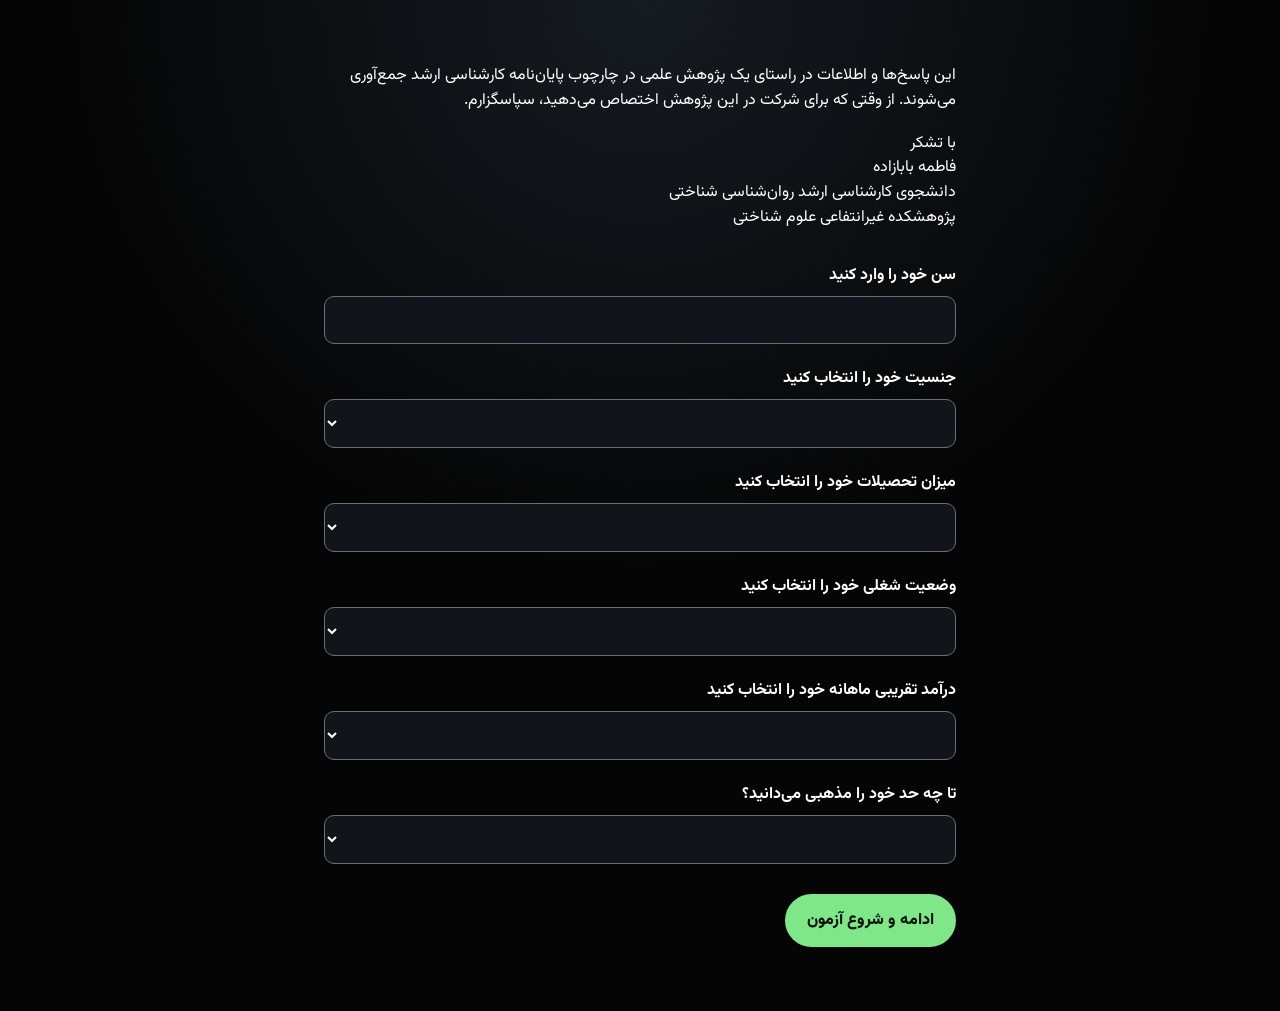
<file: web-preview/index.html>
<!doctype html>
<html lang="fa" dir="rtl">
  <head>
    <meta charset="utf-8">
    <meta name="viewport" content="width=device-width, initial-scale=1, viewport-fit=cover">
    <meta name="theme-color" content="#050505">
    <title>آزمون تداعی ضمنی نژاد — پیش‌نمایش مرورگر</title>
    <link rel="stylesheet" href="styles.css">
  </head>
  <body>
    <main id="app" class="app" aria-live="polite">
      <section id="intro" class="panel intro">
        <div class="research-introduction">
          <p>این پاسخ‌ها و اطلاعات در راستای یک پژوهش علمی در چارچوب پایان‌نامه کارشناسی ارشد جمع‌آوری می‌شوند. از وقتی که برای شرکت در این پژوهش اختصاص می‌دهید، سپاسگزارم.</p>
          <p>با تشکر<br>فاطمه بابازاده<br>دانشجوی کارشناسی ارشد روان‌شناسی شناختی<br>پژوهشکده غیرانتفاعی علوم شناختی</p>
        </div>
        <form id="demographic-form" novalidate>
          <label class="field"><span>سن خود را وارد کنید</span><input id="age" name="age" type="text" inputmode="numeric" aria-describedby="age-error" required></label>
          <p id="age-error" class="validation-message" role="alert" hidden>با سپاس از تمایل شما برای شرکت در این پژوهش، شرایط سنی لازم برای شرکت در این مطالعه ۲۰ تا ۴۰ سال است.</p>
          <label class="field"><span>جنسیت خود را انتخاب کنید</span><select id="gender" name="gender" required><option value="" selected disabled></option><option value="female">زن</option><option value="male">مرد</option><option value="prefer_not_to_say">ترجیح می‌دهم نگویم</option></select></label>
          <label class="field"><span>میزان تحصیلات خود را انتخاب کنید</span><select id="education-level" name="education_level" required><option value="" selected disabled></option><option>دیپلم</option><option>کارشناسی</option><option>کارشناسی ارشد</option><option>دکترا</option></select></label>
          <label class="field"><span>وضعیت شغلی خود را انتخاب کنید</span><select id="employment-status" name="employment_status" required><option value="" selected disabled></option><option>شاغل</option><option>بیکار</option><option>بازنشسته</option><option>دانشجو</option></select></label>
          <label class="field"><span>درآمد تقریبی ماهانه خود را انتخاب کنید</span><select id="monthly-income" name="monthly_income" required><option value="" selected disabled></option><option>زیر ۲۵ میلیون تومان</option><option>بین ۲۵ تا ۵۰ میلیون تومان</option><option>بین ۵۰ تا ۷۵ میلیون تومان</option><option>بین ۷۵ تا ۱۰۰ میلیون تومان</option><option>بالای ۱۰۰ میلیون تومان</option><option>ترجیح می‌دهم نگویم</option></select></label>
          <label class="field"><span>تا چه حد خود را مذهبی می‌دانید؟</span><select id="religiosity" name="religiosity" required><option value="" selected disabled></option><option>اصلاً</option><option>کمی</option><option>متوسط</option><option>زیاد</option><option>خیلی زیاد</option><option>ترجیح می‌دهم نگویم</option></select></label>
          <p id="image-error" class="validation-message" role="alert" hidden>بارگذاری تصاویر انجام نشد. اتصال را بررسی کنید و دوباره دکمهٔ شروع را بزنید.</p>
          <button id="start-button" class="primary-button" type="submit">ادامه و شروع آزمون</button>
        </form>
      </section>

      <section id="task" class="task" hidden>
        <header class="task-header">
          <div><span id="part-label">بخش ۱ از ۷</span><span id="trial-label" class="trial-label"></span></div>
          <div class="progress-track" aria-hidden="true"><div id="progress-fill"></div></div>
        </header>

        <div class="stage">
          <div id="left-category" class="category category-left"></div>
          <div id="right-category" class="category category-right"></div>
          <div id="instruction-card" class="instruction-card" hidden></div>
          <div id="stimulus" class="stimulus" aria-label="محرک"></div>
          <div id="error" class="error" role="alert" hidden>×</div>
        </div>

        <div id="response-controls" class="response-controls" hidden>
          <button id="left-response" class="response-button" type="button"><span class="key">E</span><span>چپ</span></button>
          <button id="right-response" class="response-button" type="button"><span class="key">I</span><span>راست</span></button>
        </div>
        <p id="key-hint" class="key-hint">برای سمت چپ <kbd>E</kbd> یا برای سمت راست <kbd>I</kbd> را فشار دهید</p>
      </section>

      <section id="post-iat-transition" class="panel questionnaire-panel" hidden>
        <h1>از مشارکت شما سپاسگزاریم</h1>
        <p>در ادامه، لطفاً به دو پرسشنامه پاسخ دهید.</p>
        <button id="start-sdo-button" class="primary-button" type="button">ادامه</button>
      </section>

      <section id="sdo-questionnaire" class="panel questionnaire-panel" hidden>
        <h1>پرسشنامهٔ اول</h1>
        <p>لطفاً میزان موافقت یا مخالفت خود را با هر یک از عبارت‌های زیر مشخص کنید.</p>
        <form id="sdo-form" novalidate><div id="sdo-items" class="questionnaire-items"></div>
          <p id="sdo-error" class="validation-message" role="alert" hidden>لطفاً به همهٔ پرسش‌ها پاسخ دهید.</p>
          <button class="primary-button" type="submit">ادامه</button>
        </form>
      </section>

      <section id="mfq-questionnaire" class="panel questionnaire-panel" hidden>
        <h1>پرسشنامهٔ دوم</h1>
        <p>لطفا هر یک از عبارت‌هایی را که در ادامه می‌آیند با دقت بخوانید و مشخص کنید که هر کدام تا چه اندازه شما یا نظرات شما را توصیف می‌کنند.</p>
        <form id="mfq-form" novalidate><div id="mfq-items" class="questionnaire-items"></div>
          <p id="mfq-error" class="validation-message" role="alert" hidden>لطفاً پیش از ادامه به همهٔ ۳۶ پرسش پاسخ دهید.</p>
          <button id="submit-mfq-button" class="primary-button" type="submit">ثبت پاسخ‌ها</button>
        </form>
      </section>

      <section id="summary" class="panel summary" hidden>
        <div id="completion-message" class="completion-message" hidden>
          <h1>با سپاس از مشارکت شما</h1>
          <p>پاسخ‌های شما با موفقیت ثبت شد.</p>
          <p>از زمانی که برای شرکت در این پژوهش اختصاص دادید، صمیمانه سپاسگزاریم.</p>
          <p>مشارکت شما در انجام این پژوهش برای ما بسیار ارزشمند است.</p>
          <p>با تشکر</p>
          <p class="completion-final">آزمون به پایان رسیده است. اکنون می‌توانید این صفحه را ببندید.</p>
        </div>
        <div id="save-result" class="save-result" role="status" aria-live="polite">
          <span id="save-status" class="save-status"></span>
          <button id="retry-save-button" class="secondary-button retry-save-button" type="button" hidden>تلاش دوباره برای ذخیره</button>
        </div>
      </section>
    </main>
    <script src="sdo-data.js"></script>
    <script src="sdo-scoring.js"></script>
    <script src="questionnaire-data.js"></script>
    <script src="mfq-scoring.js"></script>
    <script src="sheets-client.js?v=1"></script>
    <script src="app.js?v=iat-output-2"></script>
  </body>
</html>
</file>
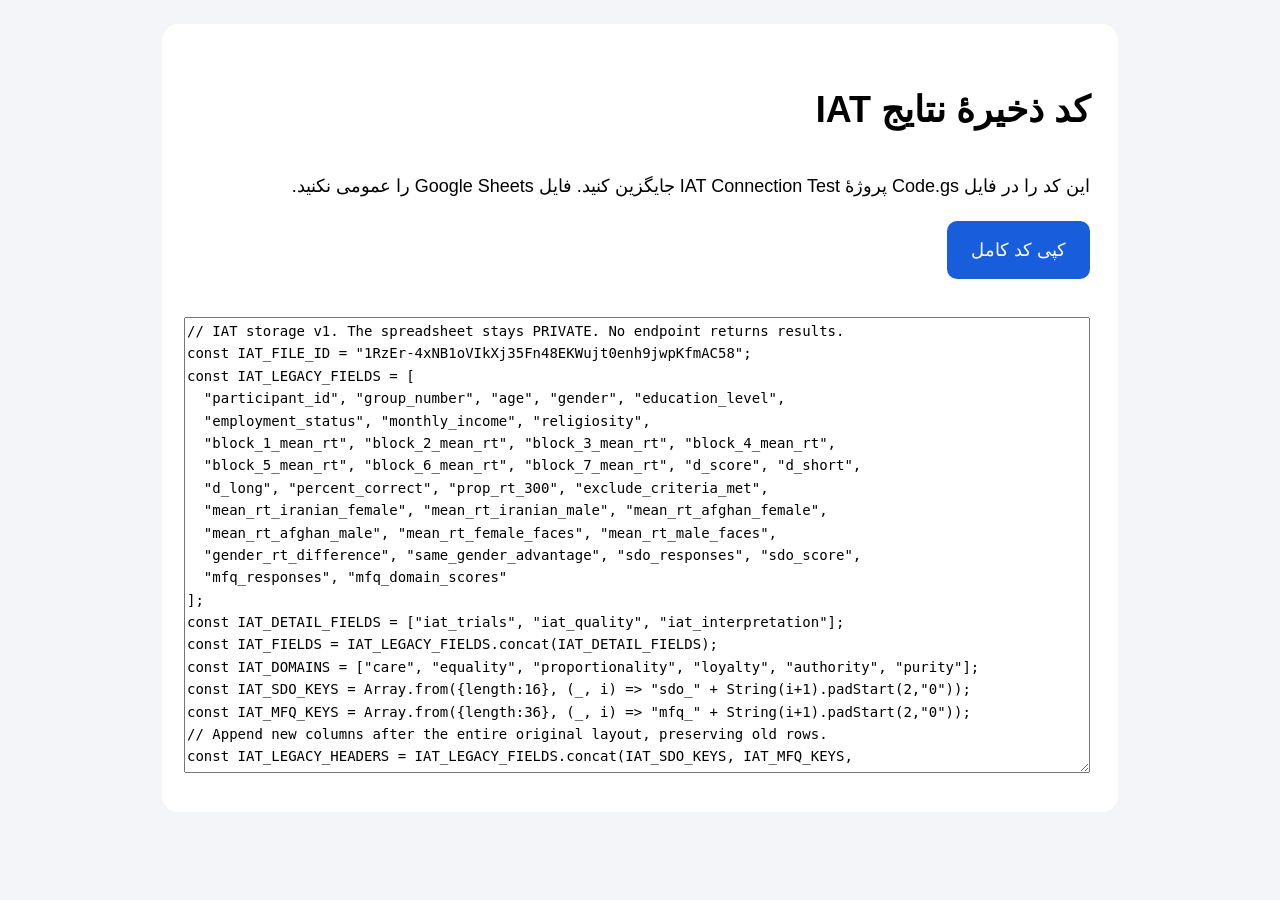
<file: web-preview/setup-storage.html>
<!doctype html><html lang="fa" dir="rtl"><meta charset="utf-8"><meta name="viewport" content="width=device-width,initial-scale=1"><title>کد ذخیرهٔ نتایج IAT</title>
<style>body{font:18px/1.9 Tahoma,Arial;background:#f3f5f8;margin:0;padding:24px}main{max-width:900px;margin:auto;background:white;border-radius:16px;padding:28px}button{font:inherit;background:#175ddc;color:white;border:0;border-radius:10px;padding:12px 24px;cursor:pointer}textarea{width:100%;height:50vh;direction:ltr;text-align:left;font:14px/1.6 monospace;margin-top:20px}</style>
<main><h1>کد ذخیرهٔ نتایج IAT</h1><p>این کد را در فایل Code.gs پروژهٔ IAT Connection Test جایگزین کنید. فایل Google Sheets را عمومی نکنید.</p><button id="copy">کپی کد کامل</button><p id="status" role="status" aria-live="polite"></p><textarea id="code" readonly aria-label="کد کامل">// IAT storage v1. The spreadsheet stays PRIVATE. No endpoint returns results.
const IAT_FILE_ID = &quot;1RzEr-4xNB1oVIkXj35Fn48EKWujt0enh9jwpKfmAC58&quot;;
const IAT_LEGACY_FIELDS = [
  &quot;participant_id&quot;, &quot;group_number&quot;, &quot;age&quot;, &quot;gender&quot;, &quot;education_level&quot;,
  &quot;employment_status&quot;, &quot;monthly_income&quot;, &quot;religiosity&quot;,
  &quot;block_1_mean_rt&quot;, &quot;block_2_mean_rt&quot;, &quot;block_3_mean_rt&quot;, &quot;block_4_mean_rt&quot;,
  &quot;block_5_mean_rt&quot;, &quot;block_6_mean_rt&quot;, &quot;block_7_mean_rt&quot;, &quot;d_score&quot;, &quot;d_short&quot;,
  &quot;d_long&quot;, &quot;percent_correct&quot;, &quot;prop_rt_300&quot;, &quot;exclude_criteria_met&quot;,
  &quot;mean_rt_iranian_female&quot;, &quot;mean_rt_iranian_male&quot;, &quot;mean_rt_afghan_female&quot;,
  &quot;mean_rt_afghan_male&quot;, &quot;mean_rt_female_faces&quot;, &quot;mean_rt_male_faces&quot;,
  &quot;gender_rt_difference&quot;, &quot;same_gender_advantage&quot;, &quot;sdo_responses&quot;, &quot;sdo_score&quot;,
  &quot;mfq_responses&quot;, &quot;mfq_domain_scores&quot;
];
const IAT_DETAIL_FIELDS = [&quot;iat_trials&quot;, &quot;iat_quality&quot;, &quot;iat_interpretation&quot;];
const IAT_FIELDS = IAT_LEGACY_FIELDS.concat(IAT_DETAIL_FIELDS);
const IAT_DOMAINS = [&quot;care&quot;, &quot;equality&quot;, &quot;proportionality&quot;, &quot;loyalty&quot;, &quot;authority&quot;, &quot;purity&quot;];
const IAT_SDO_KEYS = Array.from({length:16}, (_, i) =&gt; &quot;sdo_&quot; + String(i+1).padStart(2,&quot;0&quot;));
const IAT_MFQ_KEYS = Array.from({length:36}, (_, i) =&gt; &quot;mfq_&quot; + String(i+1).padStart(2,&quot;0&quot;));
// Append new columns after the entire original layout, preserving old rows.
const IAT_LEGACY_HEADERS = IAT_LEGACY_FIELDS.concat(IAT_SDO_KEYS, IAT_MFQ_KEYS,
  IAT_DOMAINS.map(k =&gt; &quot;mfq_&quot; + k), [&quot;received_at&quot;, &quot;payload_sha256&quot;, &quot;payload_json&quot;]);
const IAT_DETAILS_HEADERS = IAT_LEGACY_HEADERS.concat(IAT_DETAIL_FIELDS);
const IAT_NATIONALITY_HEADERS = [&quot;mean_rt_iranian_faces&quot;, &quot;mean_rt_afghan_faces&quot;, &quot;nationality_rt_difference&quot;];
const IAT_HEADERS = IAT_DETAILS_HEADERS.concat(IAT_NATIONALITY_HEADERS);

function doGet() {
  return output_({service:&quot;iat-sheets&quot;, schema_version:1, fields:IAT_FIELDS, iat_details_version:1, nationality_means_version:1});
}

function output_(value) {
  return ContentService.createTextOutput(JSON.stringify(value))
    .setMimeType(ContentService.MimeType.JSON);
}

function canonical_(value) {
  if (Array.isArray(value)) return &quot;[&quot; + value.map(canonical_).join(&quot;,&quot;) + &quot;]&quot;;
  if (value &amp;&amp; typeof value === &quot;object&quot;) return &quot;{&quot; + Object.keys(value).sort()
    .map(k =&gt; JSON.stringify(k) + &quot;:&quot; + canonical_(value[k])).join(&quot;,&quot;) + &quot;}&quot;;
  return JSON.stringify(value);
}

function digest_(body) {
  return Utilities.computeDigest(Utilities.DigestAlgorithm.SHA_256, body, Utilities.Charset.UTF_8)
    .map(b =&gt; ((b+256)%256).toString(16).padStart(2,&quot;0&quot;)).join(&quot;&quot;);
}

function object_(value) {
  return value !== null &amp;&amp; typeof value === &quot;object&quot; &amp;&amp; !Array.isArray(value);
}

function exactKeys_(value, keys) {
  return object_(value) &amp;&amp; Object.keys(value).length === keys.length
    &amp;&amp; keys.every(k =&gt; Object.prototype.hasOwnProperty.call(value,k));
}

function valid_(p) {
  // Old completed/offline submissions retain their original payload and hash.
  if (!exactKeys_(p,IAT_LEGACY_FIELDS) &amp;&amp; !exactKeys_(p,IAT_FIELDS)) return false;
  if (Object.prototype.hasOwnProperty.call(p,&quot;iat_trials&quot;) &amp;&amp; !validIatDetails_(p)) return false;
  if (typeof p.participant_id !== &quot;string&quot; || !/^[0-9a-f]{8}-[0-9a-f]{4}-4[0-9a-f]{3}-[89ab][0-9a-f]{3}-[0-9a-f]{12}$/i.test(p.participant_id)) return false;
  if (![1,2].includes(p.group_number) || !Number.isInteger(p.age) || p.age&lt;20 || p.age&gt;40) return false;
  const text = [&quot;gender&quot;,&quot;education_level&quot;,&quot;employment_status&quot;,&quot;monthly_income&quot;,&quot;religiosity&quot;];
  if (!text.every(k =&gt; typeof p[k] === &quot;string&quot; &amp;&amp; p[k].length&gt;0 &amp;&amp; p[k].length&lt;=300)) return false;
  const nonNumeric = [&quot;participant_id&quot;,&quot;group_number&quot;,&quot;age&quot;,&quot;exclude_criteria_met&quot;,
    &quot;sdo_responses&quot;,&quot;mfq_responses&quot;,&quot;mfq_domain_scores&quot;].concat(text);
  const numeric = IAT_LEGACY_FIELDS.filter(k =&gt; !nonNumeric.includes(k));
  // Uncomputable IAT scores are null in the existing browser JSON payload.
  if (!numeric.every(k =&gt; p[k]===null || typeof p[k]===&quot;number&quot; &amp;&amp; Number.isFinite(p[k]))) return false;
  if (typeof p.exclude_criteria_met !== &quot;boolean&quot;) return false;
  if (!exactKeys_(p.sdo_responses,IAT_SDO_KEYS) || !IAT_SDO_KEYS.every(k =&gt; Number.isInteger(p.sdo_responses[k]) &amp;&amp; p.sdo_responses[k]&gt;=1 &amp;&amp; p.sdo_responses[k]&lt;=5)) return false;
  if (!exactKeys_(p.mfq_responses,IAT_MFQ_KEYS) || !IAT_MFQ_KEYS.every(k =&gt; Number.isInteger(p.mfq_responses[k]) &amp;&amp; p.mfq_responses[k]&gt;=0 &amp;&amp; p.mfq_responses[k]&lt;=4)) return false;
  return exactKeys_(p.mfq_domain_scores,IAT_DOMAINS) &amp;&amp; IAT_DOMAINS.every(k =&gt;
    typeof p.mfq_domain_scores[k]===&quot;number&quot; &amp;&amp; Number.isFinite(p.mfq_domain_scores[k])
    &amp;&amp; p.mfq_domain_scores[k]&gt;=0 &amp;&amp; p.mfq_domain_scores[k]&lt;=4);
}

function validIatDetails_(p) {
  const trials=p.iat_trials, q=p.iat_quality, interpretation=p.iat_interpretation;
  if (!Array.isArray(trials) || trials.length&gt;180 || !object_(q) || !object_(interpretation)) return false;
  const trialKeys=[&quot;trial&quot;,&quot;block&quot;,&quot;category&quot;,&quot;stimulus&quot;,&quot;expected&quot;,&quot;initial&quot;,&quot;response&quot;,&quot;method&quot;,&quot;correct&quot;,&quot;first_rt&quot;,&quot;rt&quot;];
  if (!trials.every((t,i) =&gt; exactKeys_(t,trialKeys) &amp;&amp; t.trial===i+1
    &amp;&amp; Number.isInteger(t.block) &amp;&amp; t.block&gt;=1 &amp;&amp; t.block&lt;=7
    &amp;&amp; [&quot;targetA&quot;,&quot;targetB&quot;,&quot;attributeA&quot;,&quot;attributeB&quot;].includes(t.category)
    &amp;&amp; typeof t.stimulus===&quot;string&quot; &amp;&amp; t.stimulus.length&gt;0 &amp;&amp; t.stimulus.length&lt;=100
    &amp;&amp; [&quot;left&quot;,&quot;right&quot;].includes(t.expected) &amp;&amp; [&quot;left&quot;,&quot;right&quot;].includes(t.initial)
    &amp;&amp; t.response===t.expected &amp;&amp; [&quot;keyboard&quot;,&quot;touch&quot;].includes(t.method)
    &amp;&amp; typeof t.correct===&quot;boolean&quot; &amp;&amp; t.correct===(t.initial===t.expected)
    &amp;&amp; Number.isSafeInteger(t.first_rt) &amp;&amp; t.first_rt&gt;=0
    &amp;&amp; Number.isSafeInteger(t.rt) &amp;&amp; t.rt&gt;=t.first_rt)) return false;
  const reasons=[&quot;incomplete_test_blocks&quot;,&quot;invalid_latency&quot;,&quot;empty_scoring_cell&quot;,&quot;insufficient_scoring_trials&quot;,&quot;zero_variance&quot;,&quot;nonfinite_d_score&quot;,&quot;too_many_fast_responses&quot;];
  if (q.scoring_version!==&quot;millisecond-corrected-rt-v1&quot; || typeof q.valid!==&quot;boolean&quot; || typeof q.excluded!==&quot;boolean&quot;
    || !Array.isArray(q.reasons) || q.reasons.length&gt;reasons.length || !q.reasons.every(r=&gt;reasons.includes(r))
    || q.excluded!==(q.reasons.length&gt;0) || (!q.valid &amp;&amp; !q.excluded)
    || p.exclude_criteria_met!==q.excluded) return false;
  if (![&quot;total_test_trials&quot;,&quot;retained_trials&quot;,&quot;slow_trials&quot;,&quot;fast_trials&quot;].every(k=&gt;Number.isInteger(q[k]) &amp;&amp; q[k]&gt;=0 &amp;&amp; q[k]&lt;=120)) return false;
  const cells=[&quot;compatible-short&quot;,&quot;compatible-long&quot;,&quot;incompatible-short&quot;,&quot;incompatible-long&quot;];
  if (!exactKeys_(q.cell_counts,cells) || !cells.every(k=&gt;Number.isInteger(q.cell_counts[k]) &amp;&amp; q.cell_counts[k]&gt;=0 &amp;&amp; q.cell_counts[k]&lt;=120)) return false;
  if (!exactKeys_(interpretation,[&quot;status&quot;,&quot;direction&quot;,&quot;strength&quot;])) return false;
  if (!q.valid || q.excluded) return interpretation.status===(q.valid?&quot;excluded&quot;:&quot;invalid&quot;)
    &amp;&amp; interpretation.direction===null &amp;&amp; interpretation.strength===null;
  if (![p.d_score,p.d_short,p.d_long].every(v=&gt;typeof v===&quot;number&quot; &amp;&amp; Number.isFinite(v))) return false;
  const d=p.d_score, magnitude=Math.abs(d);
  return interpretation.status===&quot;valid&quot;
    &amp;&amp; interpretation.direction===(magnitude&lt;=0.15?&quot;little_to_no&quot;:d&gt;0?&quot;iranian&quot;:&quot;afghan&quot;)
    &amp;&amp; interpretation.strength===(magnitude&gt;=0.65?&quot;strong&quot;:magnitude&gt;0.35?&quot;moderate&quot;:magnitude&gt;0.15?&quot;slight&quot;:&quot;little_to_no&quot;);
}

function cell_(value) {
  if (value===null) return &quot;&quot;;
  if (typeof value===&quot;object&quot;) return canonical_(value);
  // Keep spreadsheet formulas out of cells; payload_json preserves raw values.
  if (typeof value===&quot;string&quot; &amp;&amp; /^\s*[=+@-]/.test(value)) return &quot;\u200b&quot; + value;
  return value;
}

function nationalityFaceMeans_(p) {
  // Use each retained face trial directly, regardless of depicted gender.
  // No raw IAT in old 33-field records: leave these columns blank.
  const totals={targetA:{sum:0,count:0},targetB:{sum:0,count:0}};
  for (const t of p.iat_trials || []) {
    if (![3,4,6,7].includes(t.block) || !Number.isFinite(t.rt) || t.rt&lt;0 || t.rt&gt;10000) continue;
    const group=totals[t.category];
    if (group) {group.sum+=t.rt;group.count++;}
  }
  const iranian=totals.targetA.count ? totals.targetA.sum/totals.targetA.count : null;
  const afghan=totals.targetB.count ? totals.targetB.sum/totals.targetB.count : null;
  return [iranian,afghan,iranian===null || afghan===null ? null : afghan-iranian];
}

function doPost(e) {
  // Browser sends URL-encoded &quot;data&quot; to avoid a cross-origin JSON preflight.
  // A readable JSON receipt, NOT an opaque no-cors response, confirms saving.
  const raw = e &amp;&amp; e.parameter &amp;&amp; e.parameter.data;
  if (typeof raw!==&quot;string&quot; || raw.length&gt;200000) return output_({saved:false,error:&quot;invalid_request&quot;});
  let envelope;
  try { envelope=JSON.parse(raw); } catch (_) { return output_({saved:false,error:&quot;invalid_json&quot;}); }
  if (!exactKeys_(envelope,[&quot;schema_version&quot;,&quot;kind&quot;,&quot;payload&quot;]) || envelope.schema_version!==1
    || ![&quot;results&quot;,&quot;probe&quot;].includes(envelope.kind) || !valid_(envelope.payload)) {
    return output_({saved:false,error:&quot;invalid_results&quot;});
  }
  const p=envelope.payload;
  const body=canonical_(p);
  // Google Sheets cells have a 50,000 character limit. Never silently truncate.
  if (body.length&gt;49000) return output_({saved:false,error:&quot;payload_too_large&quot;});
  const hash=digest_(body);
  const lock=LockService.getScriptLock();
  if (!lock.tryLock(20000)) return output_({saved:false,error:&quot;busy&quot;});
  try {
    const file=SpreadsheetApp.openById(IAT_FILE_ID);
    const tab=envelope.kind===&quot;probe&quot; ? &quot;StorageChecks&quot; : &quot;Results&quot;;
    let sheet=file.getSheetByName(tab);
    if (!sheet) sheet=file.insertSheet(tab);
    if (sheet.getMaxColumns()&lt;IAT_HEADERS.length) {
      sheet.insertColumnsAfter(sheet.getMaxColumns(),IAT_HEADERS.length-sheet.getMaxColumns());
    }
    if (sheet.getLastRow()===0) {
      sheet.getRange(1,1,1,IAT_HEADERS.length).setValues([IAT_HEADERS]);
      sheet.setFrozenRows(1);
    } else {
      const headers=sheet.getRange(1,1,1,IAT_HEADERS.length).getValues()[0];
      if (JSON.stringify(headers)!==JSON.stringify(IAT_HEADERS)) {
        const previous=[IAT_LEGACY_HEADERS,IAT_DETAILS_HEADERS].find(prefix =&gt;
          JSON.stringify(headers.slice(0,prefix.length))===JSON.stringify(prefix)
          &amp;&amp; headers.slice(prefix.length).every(value=&gt;value===&quot;&quot;));
        if (!previous) return output_({saved:false,error:&quot;headers_changed&quot;});
        const appended=IAT_HEADERS.slice(previous.length);
        sheet.getRange(1,previous.length+1,1,appended.length).setValues([appended]);
      }
    }
    const count=sheet.getLastRow()-1;
    if (count&gt;0) {
      const hits=sheet.getRange(2,1,count,1).createTextFinder(p.participant_id)
        .matchEntireCell(true).useRegularExpression(false).findAll();
      if (hits.length&gt;1) return output_({saved:false,error:&quot;duplicate_rows_detected&quot;});
      if (hits.length===1) {
        const old=sheet.getRange(hits[0].getRow(),1,1,IAT_HEADERS.length).getValues()[0];
        if (old[IAT_HEADERS.indexOf(&quot;payload_sha256&quot;)]!==hash
          || old[IAT_HEADERS.indexOf(&quot;payload_json&quot;)]!==body) return output_({saved:false,error:&quot;id_conflict&quot;});
        return output_({saved:true,participant_id:p.participant_id,payload_sha256:hash,duplicate:true});
      }
    }
    const row=IAT_LEGACY_FIELDS.map(k =&gt; cell_(p[k]))
      .concat(IAT_SDO_KEYS.map(k =&gt; p.sdo_responses[k]),IAT_MFQ_KEYS.map(k =&gt; p.mfq_responses[k]),
        IAT_DOMAINS.map(k =&gt; p.mfq_domain_scores[k]),[new Date().toISOString(),hash,body],
        IAT_DETAIL_FIELDS.map(k =&gt; Object.prototype.hasOwnProperty.call(p,k) ? cell_(p[k]) : &quot;&quot;),
        nationalityFaceMeans_(p).map(cell_));
    const next=sheet.getLastRow()+1;
    if (next&gt;sheet.getMaxRows()) sheet.insertRowsAfter(sheet.getMaxRows(),100);
    sheet.getRange(next,1,1,row.length).setValues([row]);
    SpreadsheetApp.flush();
    const stored=sheet.getRange(next,1,1,row.length).getValues()[0];
    if (!row.every((value,index) =&gt; value===stored[index])) return output_({saved:false,error:&quot;verification_failed&quot;});
    return output_({saved:true,participant_id:p.participant_id,payload_sha256:hash,duplicate:false});
  } catch (_) {
    // Never expose spreadsheet contents, account data, or raw platform errors.
    return output_({saved:false,error:&quot;storage_unavailable&quot;});
  } finally {
    lock.releaseLock();
  }
}
</textarea></main>
<script>const code=document.getElementById('code');document.getElementById('copy').addEventListener('click',async()=>{const status=document.getElementById('status');try{await navigator.clipboard.writeText(code.value);status.textContent='کد کامل کپی شد. به Apps Script برگردید، داخل کد قبلی کلیک کنید، Ctrl+A و سپس Ctrl+V بزنید. در پایان Ctrl+S بزنید.';}catch{code.focus();code.select();status.textContent='کد انتخاب شد؛ Ctrl+C بزنید تا کپی شود.';}});</script></html>
</file>
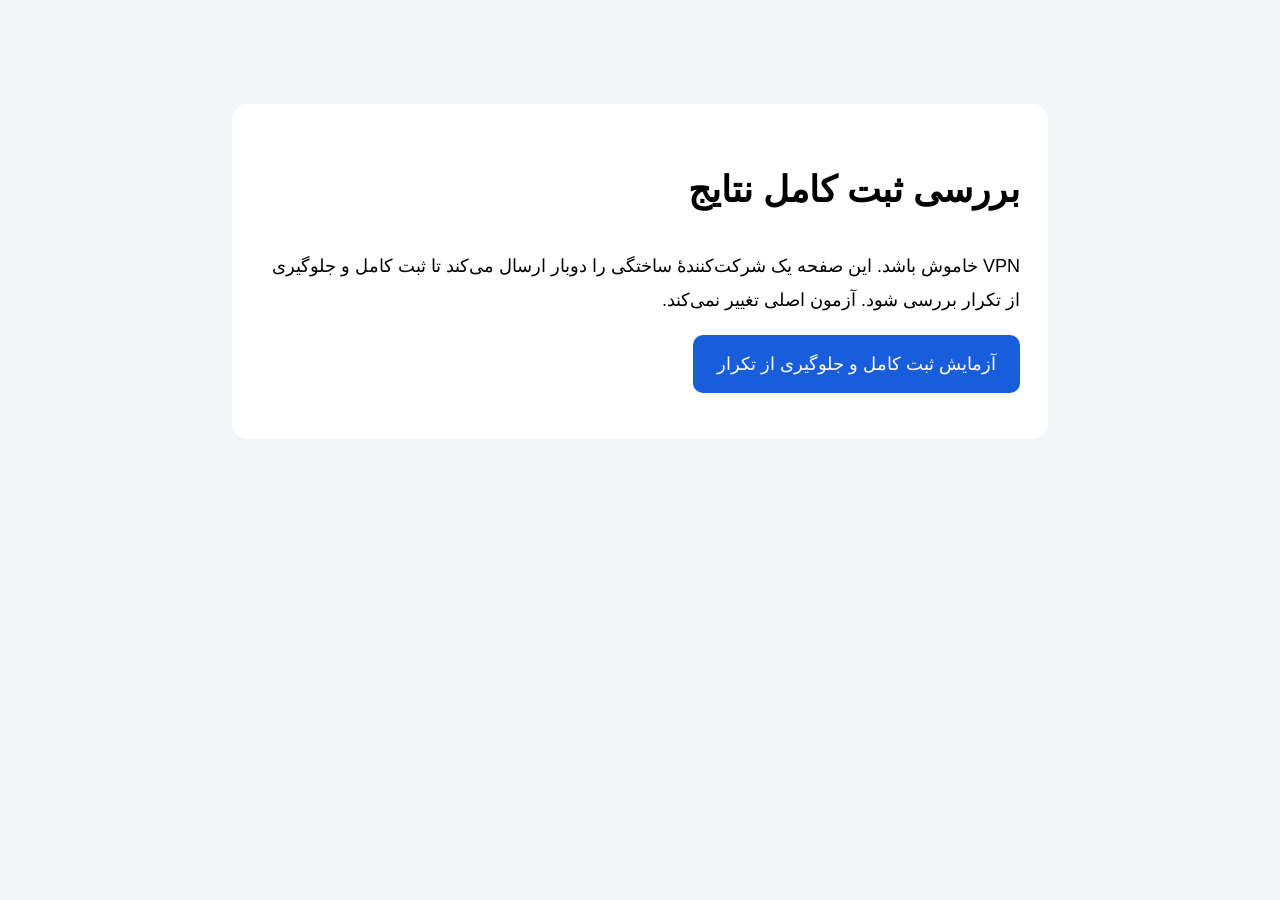
<file: web-preview/storage-check-complete.html>
<!doctype html><html lang="fa" dir="rtl"><meta charset="utf-8"><meta name="viewport" content="width=device-width,initial-scale=1"><title>بررسی ثبت کامل نتایج</title><style>body{font:18px/1.9 Tahoma,Arial;background:#f3f5f8;padding:24px}main{max-width:760px;margin:8vh auto;background:white;padding:28px;border-radius:16px}button{font:inherit;background:#175ddc;color:white;border:0;border-radius:10px;padding:12px 24px;cursor:pointer}button:disabled{opacity:.6}#status{white-space:pre-line}</style><main><h1>بررسی ثبت کامل نتایج</h1><p>VPN خاموش باشد. این صفحه یک شرکت‌کنندهٔ ساختگی را دوبار ارسال می‌کند تا ثبت کامل و جلوگیری از تکرار بررسی شود. آزمون اصلی تغییر نمی‌کند.</p><button id="send">آزمایش ثبت کامل و جلوگیری از تکرار</button><p id="status" role="status" aria-live="polite"></p></main><script src="sheets-client.js"></script><script>
const sample={"participant_id": "SET_AT_RUNTIME", "group_number": 1, "age": 25, "gender": "زن", "education_level": "آزمایشی", "employment_status": "آزمایشی", "monthly_income": "آزمایشی", "religiosity": "آزمایشی", "block_1_mean_rt": 510, "block_2_mean_rt": 520, "block_3_mean_rt": 530, "block_4_mean_rt": 540, "block_5_mean_rt": 550, "block_6_mean_rt": 560, "block_7_mean_rt": 570, "d_score": 0.4, "d_short": 0.25, "d_long": 0.55, "percent_correct": 95, "prop_rt_300": 0.02, "exclude_criteria_met": false, "mean_rt_iranian_female": 510, "mean_rt_iranian_male": 580, "mean_rt_afghan_female": 530, "mean_rt_afghan_male": 600, "mean_rt_female_faces": 520, "mean_rt_male_faces": 590, "gender_rt_difference": 70, "same_gender_advantage": 70, "sdo_responses": {"sdo_01": 3, "sdo_02": 3, "sdo_03": 3, "sdo_04": 3, "sdo_05": 3, "sdo_06": 3, "sdo_07": 3, "sdo_08": 3, "sdo_09": 3, "sdo_10": 3, "sdo_11": 3, "sdo_12": 3, "sdo_13": 3, "sdo_14": 3, "sdo_15": 3, "sdo_16": 3}, "sdo_score": 3, "mfq_responses": {"mfq_01": 2, "mfq_02": 2, "mfq_03": 2, "mfq_04": 2, "mfq_05": 2, "mfq_06": 2, "mfq_07": 2, "mfq_08": 2, "mfq_09": 2, "mfq_10": 2, "mfq_11": 2, "mfq_12": 2, "mfq_13": 2, "mfq_14": 2, "mfq_15": 2, "mfq_16": 2, "mfq_17": 2, "mfq_18": 2, "mfq_19": 2, "mfq_20": 2, "mfq_21": 2, "mfq_22": 2, "mfq_23": 2, "mfq_24": 2, "mfq_25": 2, "mfq_26": 2, "mfq_27": 2, "mfq_28": 2, "mfq_29": 2, "mfq_30": 2, "mfq_31": 2, "mfq_32": 2, "mfq_33": 2, "mfq_34": 2, "mfq_35": 2, "mfq_36": 2}, "mfq_domain_scores": {"care": 2, "equality": 2, "proportionality": 2, "loyalty": 2, "authority": 2, "purity": 2}};
sample.participant_id=crypto.randomUUID();
const button=document.getElementById('send'),status=document.getElementById('status');
button.addEventListener('click',async()=>{button.disabled=true;status.textContent='در حال بررسی؛ لطفاً صبر کنید…';try{
const first=await IAT_SHEETS.send(sample,'probe');
const second=await IAT_SHEETS.send(sample,'probe');
if(!first.saved||!second.saved||second.duplicate!==true||first.payload_sha256!==second.payload_sha256)throw new Error('dedup_failed');
status.textContent='ثبت کامل و جلوگیری از تکرار تأیید شد.\nشناسهٔ آزمایشی: '+sample.participant_id+'\nدر فایل IAT Results، زبانهٔ StorageChecks را بررسی کنید: باید برای این شناسه فقط یک ردیف باشد.\nنمرهٔ نهایی IAT: 0.4 — تفاوت زمان واکنش: 70 میلی‌ثانیه.';
}catch{status.textContent='تأیید ثبت کامل دریافت نشد. لطفاً از همین پیام عکس بفرستید. ممکن است نسخهٔ جدید Apps Script هنوز منتشر نشده باشد یا درخواست/پاسخ با خطا روبه‌رو شده باشد.';}finally{button.disabled=false;}});
</script></html>
</file>
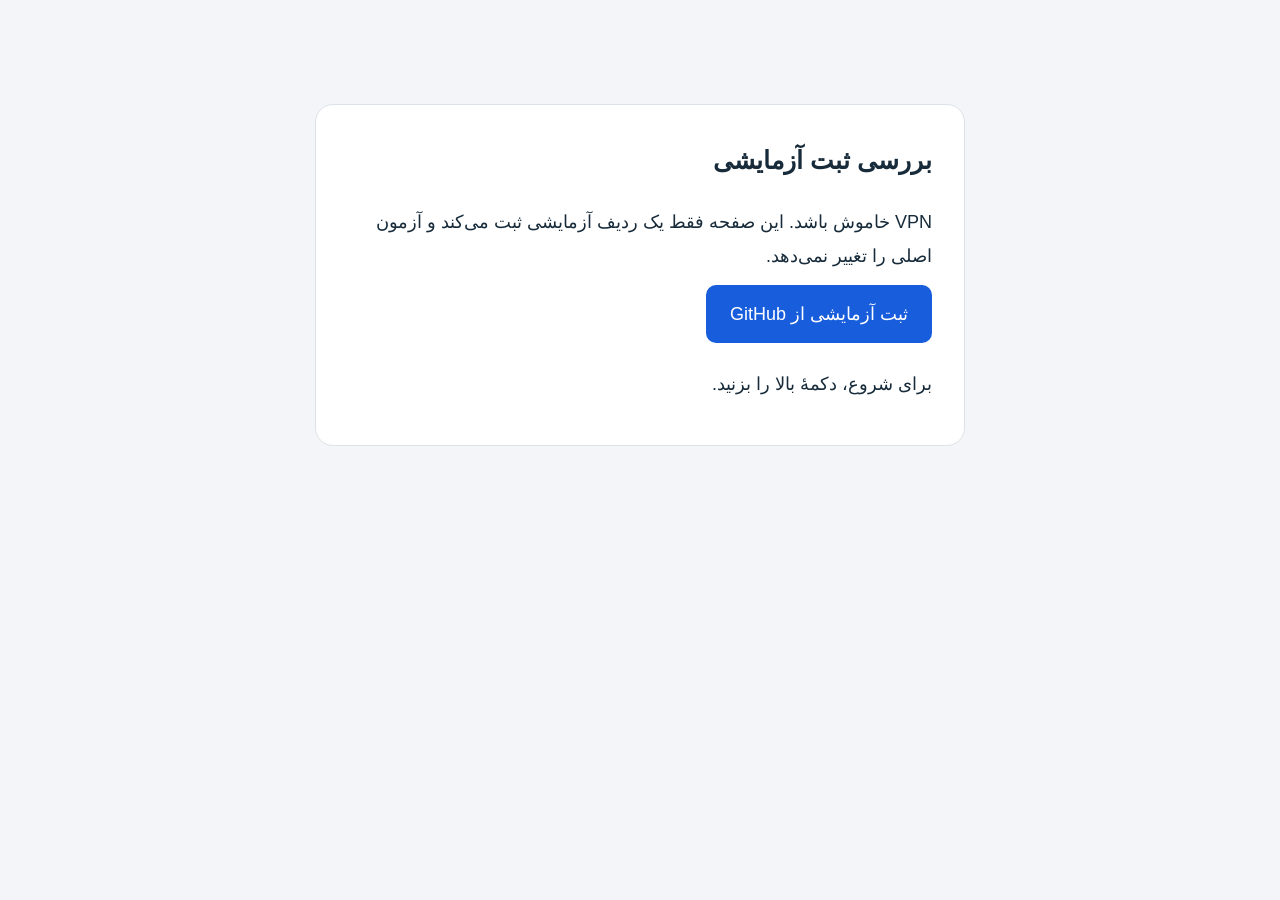
<file: web-preview/storage-check.html>
<!doctype html>
<html lang="fa" dir="rtl">
<head>
  <meta charset="utf-8">
  <meta name="viewport" content="width=device-width,initial-scale=1">
  <title>بررسی ثبت آزمایشی</title>
  <style>
    *{box-sizing:border-box}body{margin:0;background:#f3f5f8;color:#172b3a;font:18px/1.9 Tahoma,Arial,sans-serif;padding:32px 16px}
    main{max-width:650px;margin:8vh auto;background:#fff;padding:32px;border-radius:18px;border:1px solid #dce2e8}
    h1{font-size:25px;margin:0 0 20px}p{margin:12px 0}button{font:inherit;padding:12px 24px;border:0;border-radius:10px;color:white;background:#175ddc;cursor:pointer}
    button:disabled{opacity:.6;cursor:wait}#result{white-space:pre-line;margin-top:24px}a{color:#175ddc}
  </style>
</head>
<body>
  <main>
    <h1>بررسی ثبت آزمایشی</h1>
    <p>VPN خاموش باشد. این صفحه فقط یک ردیف آزمایشی ثبت می‌کند و آزمون اصلی را تغییر نمی‌دهد.</p>
    <button id="send" type="button">ثبت آزمایشی از GitHub</button>
    <p id="result" role="status" aria-live="polite">برای شروع، دکمهٔ بالا را بزنید.</p>
  </main>
  <script>
    const endpoint = "https://script.google.com/macros/s/AKfycbwv4A2k_djoIfTnPmQjTbhUPQ3QJuWbtDuhPbVcpY9RpW_r-Btf0cjGw9skAeVs4ePv/exec";
    const button = document.getElementById("send");
    const result = document.getElementById("result");
    button.addEventListener("click", async () => {
      if (button.disabled) return;
      button.disabled = true;
      result.textContent = "در حال ارسال؛ لطفاً صبر کنید…";
      const controller = new AbortController();
      const timer = setTimeout(() => controller.abort(), 45000);
      try {
        // Simple form POST avoids a JSON preflight. The browser must be able
        // to READ the acknowledgement after Google's redirect. Never use
        // no-cors: an opaque response cannot confirm that results were saved.
        const response = await fetch(endpoint, {
          method: "POST", mode: "cors", credentials: "omit", redirect: "follow",
          body: new URLSearchParams({action: "save-test"}), signal: controller.signal
        });
        if (!response.ok || (await response.text()).trim() !== "Browser save OK") {
          throw new Error("unconfirmed_response");
        }
        result.textContent = "ثبت آزمایشی از GitHub تأیید شد.\nاین نتیجه فقط مربوط به ردیف آزمایشی است؛ اتصال آزمون اصلی هنوز تغییر نکرده است.";
      } catch {
        result.textContent = "تأیید ثبت دریافت نشد.\nممکن است درخواست ثبت شده باشد، اما پاسخ آن به این صفحه نرسیده باشد. از این پیام عکس بگیرید تا بررسی کنیم.";
      } finally {
        clearTimeout(timer);
        button.disabled = false;
      }
    });
  </script>
</body>
</html>
</file>
<file: web-preview/styles.css>
@import url("https://fonts.googleapis.com/css2?family=Vazirmatn:wght@400;700;800&display=swap");

:root {
  color-scheme: dark;
  font-family: Vazirmatn, Tahoma, Arial, sans-serif;
  background: #050505;
  color: #fff;
  --green: #7ee787;
  --muted: #a9afb8;
  --line: #31363f;
  --panel: #111419;
}

* { box-sizing: border-box; }

html, body { min-height: 100%; margin: 0; }

html { direction: rtl; }

body {
  min-height: 100svh;
  background: radial-gradient(circle at top, #161b22 0, #050505 48%);
}

button { font: inherit; }
input, select { font: inherit; }

.app { min-height: 100svh; width: min(100%, 1100px); margin: 0 auto; }

.panel { padding: clamp(24px, 5vw, 64px); }

.intro { max-width: 760px; margin: 0 auto; }
.research-introduction { margin-bottom: 32px; }
.research-introduction p { margin: 0 0 18px; }
#demographic-form { display: grid; gap: 22px; }
.field { display: grid; gap: 8px; font-weight: 700; }
.field input, .field select { width: 100%; min-height: 48px; color: #fff; background: var(--panel); border: 1px solid #66707e; border-radius: 10px; padding: 10px 12px; }
.field input:focus, .field select:focus { outline: 3px solid #58a6ff; outline-offset: 2px; }
.validation-message { color: #ff9aa0; margin: -12px 0 0; }
#demographic-form .primary-button { justify-self: start; margin-top: 8px; }

h1 { margin: 0 0 16px; font-size: clamp(2rem, 7vw, 4.5rem); letter-spacing: -.04em; }

p { line-height: 1.55; }

.eyebrow { color: var(--green); font-size: .8rem; font-weight: 800; }

.overview { display: grid; grid-template-columns: repeat(2, minmax(0, 1fr)); gap: 12px; margin: 32px 0; }

.overview-card { background: rgba(17,20,25,.9); border: 1px solid var(--line); border-radius: 16px; padding: 16px; }
.overview-card h2 { color: var(--green); font-size: 1rem; margin: 0 0 12px; }
.overview-card p { color: #ddd; font-size: .9rem; margin: 0; }
.overview-card .card-heading { color: var(--muted); font-size: .72rem; font-weight: 800; margin: 0 0 4px; }
.face-row { display: flex; gap: 5px; overflow-x: auto; }
.face-row img { width: 46px; height: 57.5px; flex: 0 0 46px; object-fit: cover; object-position: center; background: #050505; border-radius: 5px; }

.notice { display: flex; flex-wrap: wrap; gap: 10px 24px; align-items: center; border-right: 3px solid var(--green); padding: 12px 16px; margin: 24px 0; background: rgba(126,231,135,.07); }
.fine-print { color: var(--muted); font-size: .8rem; }
kbd { background: #fff; color: #111; border-radius: 5px; padding: 2px 7px; font-weight: 800; box-shadow: 0 2px 0 #8b949e; }

.primary-button, .secondary-button { border-radius: 999px; cursor: pointer; font-weight: 800; padding: 14px 22px; }
.primary-button { color: #061108; background: var(--green); border: 0; }
.secondary-button { color: #fff; background: transparent; border: 1px solid #66707e; }
.primary-button:focus-visible, .secondary-button:focus-visible, .response-button:focus-visible { outline: 4px solid #58a6ff; outline-offset: 3px; }

.task { min-height: 100svh; display: grid; grid-template-rows: auto 1fr auto auto; padding: max(16px, env(safe-area-inset-top)) max(14px, env(safe-area-inset-right)) max(12px, env(safe-area-inset-bottom)) max(14px, env(safe-area-inset-left)); }
.task[hidden], [hidden] { display: none !important; }
.task-header { color: var(--muted); font-size: .85rem; }
.trial-label { float: left; }
.progress-track { height: 5px; margin-top: 9px; border-radius: 9px; background: #242930; overflow: hidden; }
#progress-fill { height: 100%; width: 0; background: var(--green); transition: width .2s ease; }

.stage { min-height: 55vh; position: relative; display: flex; align-items: center; justify-content: center; padding: 100px 20px 70px; }
.category { position: absolute; top: 28px; width: 43%; font-size: clamp(1rem, 4vw, 2rem); font-weight: 800; line-height: 1.2; }
.category-left { left: 0; text-align: left; direction: rtl; }
.category-right { right: 0; text-align: right; direction: rtl; }
.response-cue { display: flex; flex-direction: column; margin-top: .55em; color: var(--muted); font-family: Vazirmatn, Tahoma, Arial, sans-serif; font-size: clamp(.72rem, 2vw, 1rem); font-weight: 700; line-height: 1.45; }
.attribute-label { color: var(--green); }
.combined-label, .combined-label .attribute-label, .combined-label .joiner, .combined-label .target-label { color: #fff; }
.joiner { display: block; font-size: .65em; font-weight: 700; margin: 5px 0; }
.stimulus { font-size: clamp(2.3rem, 8vw, 5rem); font-weight: 800; text-align: center; }
.stimulus.word { color: var(--green); }
/* Every face fills the same 4:5 frame, including on short/mobile screens.
   Center cropping preserves facial proportions without stretching the image. */
.stimulus img { display: block; width: min(70vw, 160px, 38.4vh); height: auto; aspect-ratio: 4 / 5; object-fit: cover; object-position: center; }
.error { position: absolute; bottom: 15px; color: #ff4d57; font-size: clamp(4rem, 13vw, 8rem); font-weight: 900; line-height: 1; }

.instruction-card { width: min(720px, 100%); text-align: center; background: var(--panel); border: 1px solid var(--line); border-radius: 20px; padding: clamp(22px, 5vw, 42px); box-shadow: 0 20px 60px #0008; }
.instruction-card h2 { font-size: clamp(1.5rem, 5vw, 2.5rem); margin-top: 0; }
.instruction-card p { color: #d7dae0; }
.instruction-card .response-instructions { text-align: right; }
.instruction-card button { margin-top: 14px; }

.response-controls { display: grid; grid-template-columns: 1fr 1fr; gap: 12px; direction: ltr; }
.response-button { min-height: 70px; display: flex; justify-content: center; align-items: center; gap: 10px; color: #fff; background: #161b22; border: 1px solid #4a5260; border-radius: 14px; font-weight: 800; touch-action: manipulation; direction: rtl; }
.response-button .key { display: grid; place-items: center; width: 32px; height: 32px; color: #111; background: #fff; border-radius: 7px; }
.key-hint { color: var(--muted); text-align: center; font-size: .8rem; margin: 12px 0 0; }

.summary { max-width: 780px; margin: 0 auto; }
.completion-message { padding-top: clamp(48px, 15vh, 150px); text-align: center; }
.completion-message h1 { font-size: clamp(1.8rem, 5vw, 3.4rem); line-height: 1.4; }
.completion-message p { color: #d7dae0; font-size: 1.05rem; }
.completion-message .completion-final { color: var(--muted); font-size: .9rem; margin-top: 44px; }
.save-result { min-height: 52px; margin: 0 0 20px; }
.save-status { display: block; color: var(--muted); }
.save-status.saved { color: var(--green); }
.save-status.failed { color: #ff7b82; }
.retry-save-button { margin-top: 10px; padding-block: 9px; }

.questionnaire-panel { width: min(100%, 820px); margin: 0 auto; }
.questionnaire-panel h1 { font-size: clamp(1.8rem, 6vw, 3.2rem); line-height: 1.35; }
.questionnaire-items { display: grid; gap: 18px; margin: 30px 0; }
.questionnaire-item { margin: 0; padding: 18px; background: var(--panel); border: 1px solid var(--line); border-radius: 14px; }
.questionnaire-item legend { padding: 0 0 12px; font-weight: 700; line-height: 1.7; }
.scale-options { display: flex; flex-wrap: wrap; gap: 8px; }
.scale-option { flex: 1 1 92px; display: flex; align-items: center; justify-content: center; gap: 7px; min-height: 48px; padding: 8px; border: 1px solid #66707e; border-radius: 9px; cursor: pointer; }
.scale-option:has(input:checked) { color: #061108; background: var(--green); border-color: var(--green); }
.questionnaire-item.missing { border-color: #ff7b82; }

@media (min-width: 760px) and (hover: hover) {
  .response-controls { opacity: .45; }
}

@media (max-width: 640px) {
  .overview { grid-template-columns: 1fr; }
  .stage { min-height: 58vh; padding-inline: 4px; }
  .category { width: 46%; }
  .response-button { min-height: 78px; }
}

@media (prefers-reduced-motion: reduce) {
  * { scroll-behavior: auto !important; transition: none !important; }
}
</file>
